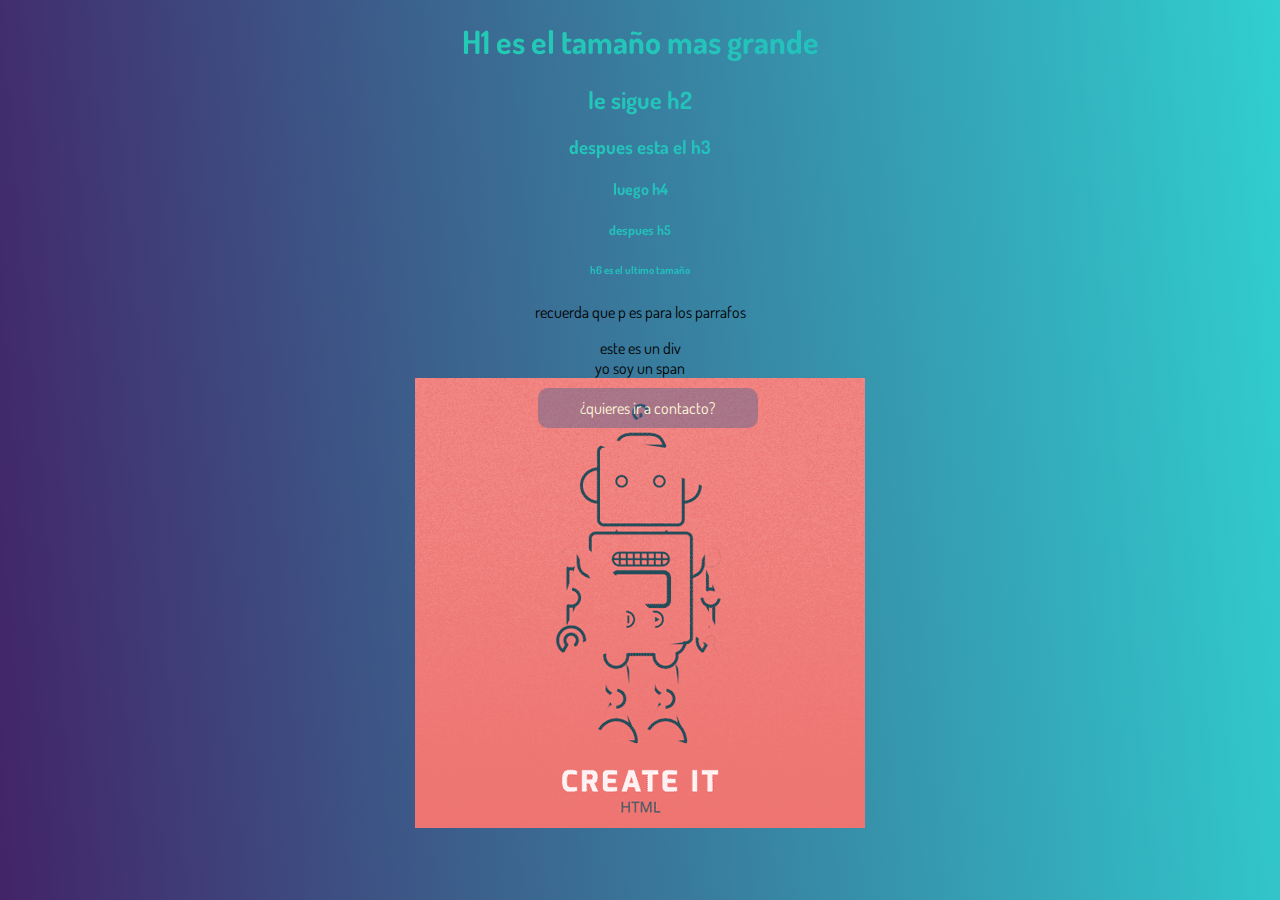
<file: index.html>
<!DOCTYPE html>
<html lang="es">
    <head>
        <meta charset="UTF-8">
        <meta http-equiv="X-UA-Compatible" content="IE=edge">
        <meta name="viewport" content="width=device-width, initial-scale=1.0">
        <title>HTML CSS JavaScript</title>
        <!-- GOOGLE FONTS -->
        <link rel="preconnect" href="https://fonts.gstatic.com">
        <link href="https://fonts.googleapis.com/css2?family=Dosis:wght@200;300;400&display=swap" rel="stylesheet">
        <!-- CUSTOM CSS -->
        <link rel="stylesheet" href="./css/main.css">
    </head>
    <body>

    <script src="./script/main.js"></script>

        
        <div class="container">
            
            <hgroup class="grupo">
                <h1>H1 es el tamaño mas grande</h1>
                <h2>le sigue h2</h2>
                <h3>despues esta el h3</h3>
                <h4>luego h4</h4>
                <h5>despues h5</h5>
                <h6>h6 es el ultimo tamaño</h6>
            </hgroup>
            
            
            <p>
                recuerda que p es para los parrafos 
            </p>
            
            <div>este es un div</div>
            
            <span>yo soy un span</span>
            
            <a href="contacto.html">¿quieres ir a contacto?</a>
            
            <img src="./img/robot.gif" alt="robot moviendose">
            
        </div>
        
        
</body>
</html>
</file>
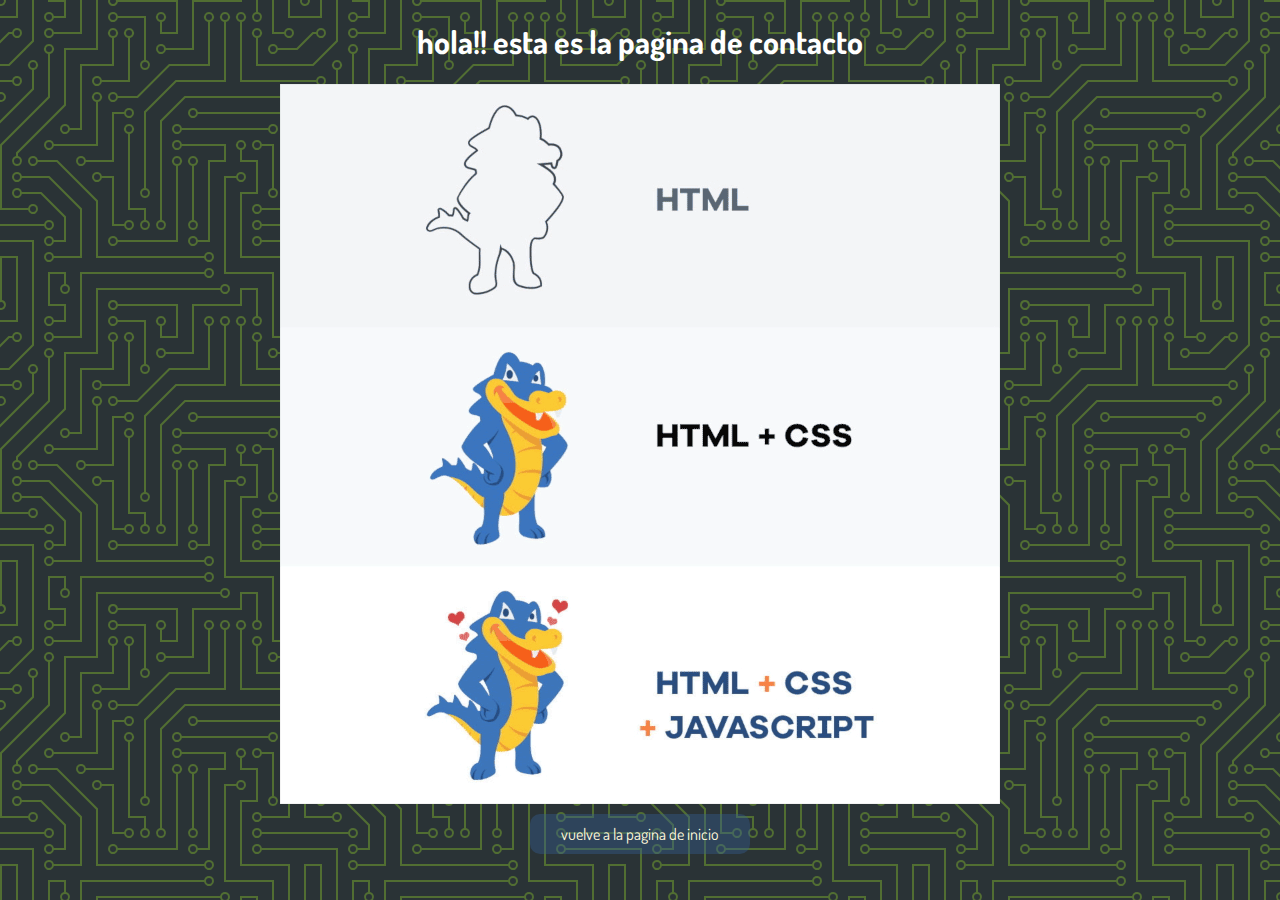
<file: contacto.html>
<!DOCTYPE html>
<html lang="es">
<head>
    <meta charset="UTF-8">
    <meta http-equiv="X-UA-Compatible" content="IE=edge">
    <meta name="viewport" content="width=device-width, initial-scale=1.0">
    <title>Pagina de contacto</title>
    <!-- GOOGLE FONTS -->
    <link rel="preconnect" href="https://fonts.gstatic.com">
    <link href="https://fonts.googleapis.com/css2?family=Dosis:wght@200;300;400&display=swap" rel="stylesheet">
    <!-- CUSTOM CSS -->
    <link rel="stylesheet" href="./css/alterno.css">
</head>
<body>
    

    <h1>hola!! esta es la pagina de contacto</h1>

    <img src="./img/cocodirlo.gif" alt="cocodrilo">

    <a href="index.html">vuelve a la pagina de inicio</a>

    <script src=""></script>
</body>
</html>
</file>
<file: css/main.css>
html {
    background-size: 100vw, 100vh;
}

body {
    background-image: linear-gradient(625deg, #30cfd0 0%, #422468 100%);
    background-attachment: fixed;
    font-family: 'Dosis', sans-serif;
}

.container  {
    width: 90%;
    margin: auto;

}

.container .grupo {
    text-align: center;
    background: linear-gradient(-45deg, #1325cc, #e73c7e, #23a6d5, #23d5ab);
    background-size: 400% 400%;
	animation: gradient 6s ease infinite;

    background-clip: text;
    -webkit-background-clip: text;
    -webkit-text-fill-color: transparent;
}




.container p,
.container div {
    text-align: center;
}

.container span {
    display: block;
    text-align: center;
}

.container a {
    display: block;
    text-align: center;
    text-decoration: none;
    color: cornsilk;
    background: rgba(53, 95, 150, 0.39);
    border-radius: 10px;
    width: 200px;
    margin: auto;
    padding: 10px 10px;
    margin-top: 10px;
    margin-bottom: 25px;
    transition: 300ms;
    position: absolute;
    left: 42%;
}

.container a:hover {
    transition: 500ms ease-in;
    background: rgba(53, 150, 142, 0.623);
    color: black;
}

.container img {
    display: block;
    margin: auto;
}

@keyframes gradient {
    0% {
		background-position: 0% 50%;
	}
	50% {
		background-position: 100% 50%;
	}
	100% {
		background-position: 0% 50%;
	}
}
</file>
<file: css/alterno.css>
body {
    background-color: #2a3336;
    background-image: url("data:image/svg+xml,%3Csvg xmlns='http://www.w3.org/2000/svg' viewBox='0 0 304 304' width='304' height='304'%3E%3Cpath fill='%238dc52c' fill-opacity='0.4' d='M44.1 224a5 5 0 1 1 0 2H0v-2h44.1zm160 48a5 5 0 1 1 0 2H82v-2h122.1zm57.8-46a5 5 0 1 1 0-2H304v2h-42.1zm0 16a5 5 0 1 1 0-2H304v2h-42.1zm6.2-114a5 5 0 1 1 0 2h-86.2a5 5 0 1 1 0-2h86.2zm-256-48a5 5 0 1 1 0 2H0v-2h12.1zm185.8 34a5 5 0 1 1 0-2h86.2a5 5 0 1 1 0 2h-86.2zM258 12.1a5 5 0 1 1-2 0V0h2v12.1zm-64 208a5 5 0 1 1-2 0v-54.2a5 5 0 1 1 2 0v54.2zm48-198.2V80h62v2h-64V21.9a5 5 0 1 1 2 0zm16 16V64h46v2h-48V37.9a5 5 0 1 1 2 0zm-128 96V208h16v12.1a5 5 0 1 1-2 0V210h-16v-76.1a5 5 0 1 1 2 0zm-5.9-21.9a5 5 0 1 1 0 2H114v48H85.9a5 5 0 1 1 0-2H112v-48h12.1zm-6.2 130a5 5 0 1 1 0-2H176v-74.1a5 5 0 1 1 2 0V242h-60.1zm-16-64a5 5 0 1 1 0-2H114v48h10.1a5 5 0 1 1 0 2H112v-48h-10.1zM66 284.1a5 5 0 1 1-2 0V274H50v30h-2v-32h18v12.1zM236.1 176a5 5 0 1 1 0 2H226v94h48v32h-2v-30h-48v-98h12.1zm25.8-30a5 5 0 1 1 0-2H274v44.1a5 5 0 1 1-2 0V146h-10.1zm-64 96a5 5 0 1 1 0-2H208v-80h16v-14h-42.1a5 5 0 1 1 0-2H226v18h-16v80h-12.1zm86.2-210a5 5 0 1 1 0 2H272V0h2v32h10.1zM98 101.9V146H53.9a5 5 0 1 1 0-2H96v-42.1a5 5 0 1 1 2 0zM53.9 34a5 5 0 1 1 0-2H80V0h2v34H53.9zm60.1 3.9V66H82v64H69.9a5 5 0 1 1 0-2H80V64h32V37.9a5 5 0 1 1 2 0zM101.9 82a5 5 0 1 1 0-2H128V37.9a5 5 0 1 1 2 0V82h-28.1zm16-64a5 5 0 1 1 0-2H146v44.1a5 5 0 1 1-2 0V18h-26.1zm102.2 270a5 5 0 1 1 0 2H98v14h-2v-16h124.1zM242 149.9V160h16v34h-16v62h48v48h-2v-46h-48v-66h16v-30h-16v-12.1a5 5 0 1 1 2 0zM53.9 18a5 5 0 1 1 0-2H64V2H48V0h18v18H53.9zm112 32a5 5 0 1 1 0-2H192V0h50v2h-48v48h-28.1zm-48-48a5 5 0 0 1-9.8-2h2.07a3 3 0 1 0 5.66 0H178v34h-18V21.9a5 5 0 1 1 2 0V32h14V2h-58.1zm0 96a5 5 0 1 1 0-2H137l32-32h39V21.9a5 5 0 1 1 2 0V66h-40.17l-32 32H117.9zm28.1 90.1a5 5 0 1 1-2 0v-76.51L175.59 80H224V21.9a5 5 0 1 1 2 0V82h-49.59L146 112.41v75.69zm16 32a5 5 0 1 1-2 0v-99.51L184.59 96H300.1a5 5 0 0 1 3.9-3.9v2.07a3 3 0 0 0 0 5.66v2.07a5 5 0 0 1-3.9-3.9H185.41L162 121.41v98.69zm-144-64a5 5 0 1 1-2 0v-3.51l48-48V48h32V0h2v50H66v55.41l-48 48v2.69zM50 53.9v43.51l-48 48V208h26.1a5 5 0 1 1 0 2H0v-65.41l48-48V53.9a5 5 0 1 1 2 0zm-16 16V89.41l-34 34v-2.82l32-32V69.9a5 5 0 1 1 2 0zM12.1 32a5 5 0 1 1 0 2H9.41L0 43.41V40.6L8.59 32h3.51zm265.8 18a5 5 0 1 1 0-2h18.69l7.41-7.41v2.82L297.41 50H277.9zm-16 160a5 5 0 1 1 0-2H288v-71.41l16-16v2.82l-14 14V210h-28.1zm-208 32a5 5 0 1 1 0-2H64v-22.59L40.59 194H21.9a5 5 0 1 1 0-2H41.41L66 216.59V242H53.9zm150.2 14a5 5 0 1 1 0 2H96v-56.6L56.6 162H37.9a5 5 0 1 1 0-2h19.5L98 200.6V256h106.1zm-150.2 2a5 5 0 1 1 0-2H80v-46.59L48.59 178H21.9a5 5 0 1 1 0-2H49.41L82 208.59V258H53.9zM34 39.8v1.61L9.41 66H0v-2h8.59L32 40.59V0h2v39.8zM2 300.1a5 5 0 0 1 3.9 3.9H3.83A3 3 0 0 0 0 302.17V256h18v48h-2v-46H2v42.1zM34 241v63h-2v-62H0v-2h34v1zM17 18H0v-2h16V0h2v18h-1zm273-2h14v2h-16V0h2v16zm-32 273v15h-2v-14h-14v14h-2v-16h18v1zM0 92.1A5.02 5.02 0 0 1 6 97a5 5 0 0 1-6 4.9v-2.07a3 3 0 1 0 0-5.66V92.1zM80 272h2v32h-2v-32zm37.9 32h-2.07a3 3 0 0 0-5.66 0h-2.07a5 5 0 0 1 9.8 0zM5.9 0A5.02 5.02 0 0 1 0 5.9V3.83A3 3 0 0 0 3.83 0H5.9zm294.2 0h2.07A3 3 0 0 0 304 3.83V5.9a5 5 0 0 1-3.9-5.9zm3.9 300.1v2.07a3 3 0 0 0-1.83 1.83h-2.07a5 5 0 0 1 3.9-3.9zM97 100a3 3 0 1 0 0-6 3 3 0 0 0 0 6zm0-16a3 3 0 1 0 0-6 3 3 0 0 0 0 6zm16 16a3 3 0 1 0 0-6 3 3 0 0 0 0 6zm16 16a3 3 0 1 0 0-6 3 3 0 0 0 0 6zm0 16a3 3 0 1 0 0-6 3 3 0 0 0 0 6zm-48 32a3 3 0 1 0 0-6 3 3 0 0 0 0 6zm16 16a3 3 0 1 0 0-6 3 3 0 0 0 0 6zm32 48a3 3 0 1 0 0-6 3 3 0 0 0 0 6zm-16 16a3 3 0 1 0 0-6 3 3 0 0 0 0 6zm32-16a3 3 0 1 0 0-6 3 3 0 0 0 0 6zm0-32a3 3 0 1 0 0-6 3 3 0 0 0 0 6zm16 32a3 3 0 1 0 0-6 3 3 0 0 0 0 6zm32 16a3 3 0 1 0 0-6 3 3 0 0 0 0 6zm0-16a3 3 0 1 0 0-6 3 3 0 0 0 0 6zm-16-64a3 3 0 1 0 0-6 3 3 0 0 0 0 6zm16 0a3 3 0 1 0 0-6 3 3 0 0 0 0 6zm16 96a3 3 0 1 0 0-6 3 3 0 0 0 0 6zm0 16a3 3 0 1 0 0-6 3 3 0 0 0 0 6zm16 16a3 3 0 1 0 0-6 3 3 0 0 0 0 6zm16-144a3 3 0 1 0 0-6 3 3 0 0 0 0 6zm0 32a3 3 0 1 0 0-6 3 3 0 0 0 0 6zm16-32a3 3 0 1 0 0-6 3 3 0 0 0 0 6zm16-16a3 3 0 1 0 0-6 3 3 0 0 0 0 6zm-96 0a3 3 0 1 0 0-6 3 3 0 0 0 0 6zm0 16a3 3 0 1 0 0-6 3 3 0 0 0 0 6zm16-32a3 3 0 1 0 0-6 3 3 0 0 0 0 6zm96 0a3 3 0 1 0 0-6 3 3 0 0 0 0 6zm-16-64a3 3 0 1 0 0-6 3 3 0 0 0 0 6zm16-16a3 3 0 1 0 0-6 3 3 0 0 0 0 6zm-32 0a3 3 0 1 0 0-6 3 3 0 0 0 0 6zm0-16a3 3 0 1 0 0-6 3 3 0 0 0 0 6zm-16 0a3 3 0 1 0 0-6 3 3 0 0 0 0 6zm-16 0a3 3 0 1 0 0-6 3 3 0 0 0 0 6zm-16 0a3 3 0 1 0 0-6 3 3 0 0 0 0 6zM49 36a3 3 0 1 0 0-6 3 3 0 0 0 0 6zm-32 0a3 3 0 1 0 0-6 3 3 0 0 0 0 6zm32 16a3 3 0 1 0 0-6 3 3 0 0 0 0 6zM33 68a3 3 0 1 0 0-6 3 3 0 0 0 0 6zm16-48a3 3 0 1 0 0-6 3 3 0 0 0 0 6zm0 240a3 3 0 1 0 0-6 3 3 0 0 0 0 6zm16 32a3 3 0 1 0 0-6 3 3 0 0 0 0 6zm-16-64a3 3 0 1 0 0-6 3 3 0 0 0 0 6zm0 16a3 3 0 1 0 0-6 3 3 0 0 0 0 6zm-16-32a3 3 0 1 0 0-6 3 3 0 0 0 0 6zm80-176a3 3 0 1 0 0-6 3 3 0 0 0 0 6zm16 0a3 3 0 1 0 0-6 3 3 0 0 0 0 6zm-16-16a3 3 0 1 0 0-6 3 3 0 0 0 0 6zm32 48a3 3 0 1 0 0-6 3 3 0 0 0 0 6zm16-16a3 3 0 1 0 0-6 3 3 0 0 0 0 6zm0-32a3 3 0 1 0 0-6 3 3 0 0 0 0 6zm112 176a3 3 0 1 0 0-6 3 3 0 0 0 0 6zm-16 16a3 3 0 1 0 0-6 3 3 0 0 0 0 6zm0 16a3 3 0 1 0 0-6 3 3 0 0 0 0 6zm0 16a3 3 0 1 0 0-6 3 3 0 0 0 0 6zM17 180a3 3 0 1 0 0-6 3 3 0 0 0 0 6zm0 16a3 3 0 1 0 0-6 3 3 0 0 0 0 6zm0-32a3 3 0 1 0 0-6 3 3 0 0 0 0 6zm16 0a3 3 0 1 0 0-6 3 3 0 0 0 0 6zM17 84a3 3 0 1 0 0-6 3 3 0 0 0 0 6zm32 64a3 3 0 1 0 0-6 3 3 0 0 0 0 6zm16-16a3 3 0 1 0 0-6 3 3 0 0 0 0 6z'%3E%3C/path%3E%3C/svg%3E");
    color: white;
    font-family: 'Dosis', sans-serif;

}

h1 {
    text-align: center;

}

img {
    display: block;
    margin: auto;
}

a {
    display: block;
    text-align: center;
    text-decoration: none;
    color: cornsilk;
    background: rgba(53, 95, 150, 0.39);
    border-radius: 10px;
    width: 200px;
    margin: auto;
    padding: 10px 10px;
    margin-top: 10px;
    margin-bottom: 25px;
    transition: 300ms;
}

a:hover {
    transition: 500ms ease-in;
    background: rgba(53, 150, 142, 0.623);
    color: black;
}
</file>
